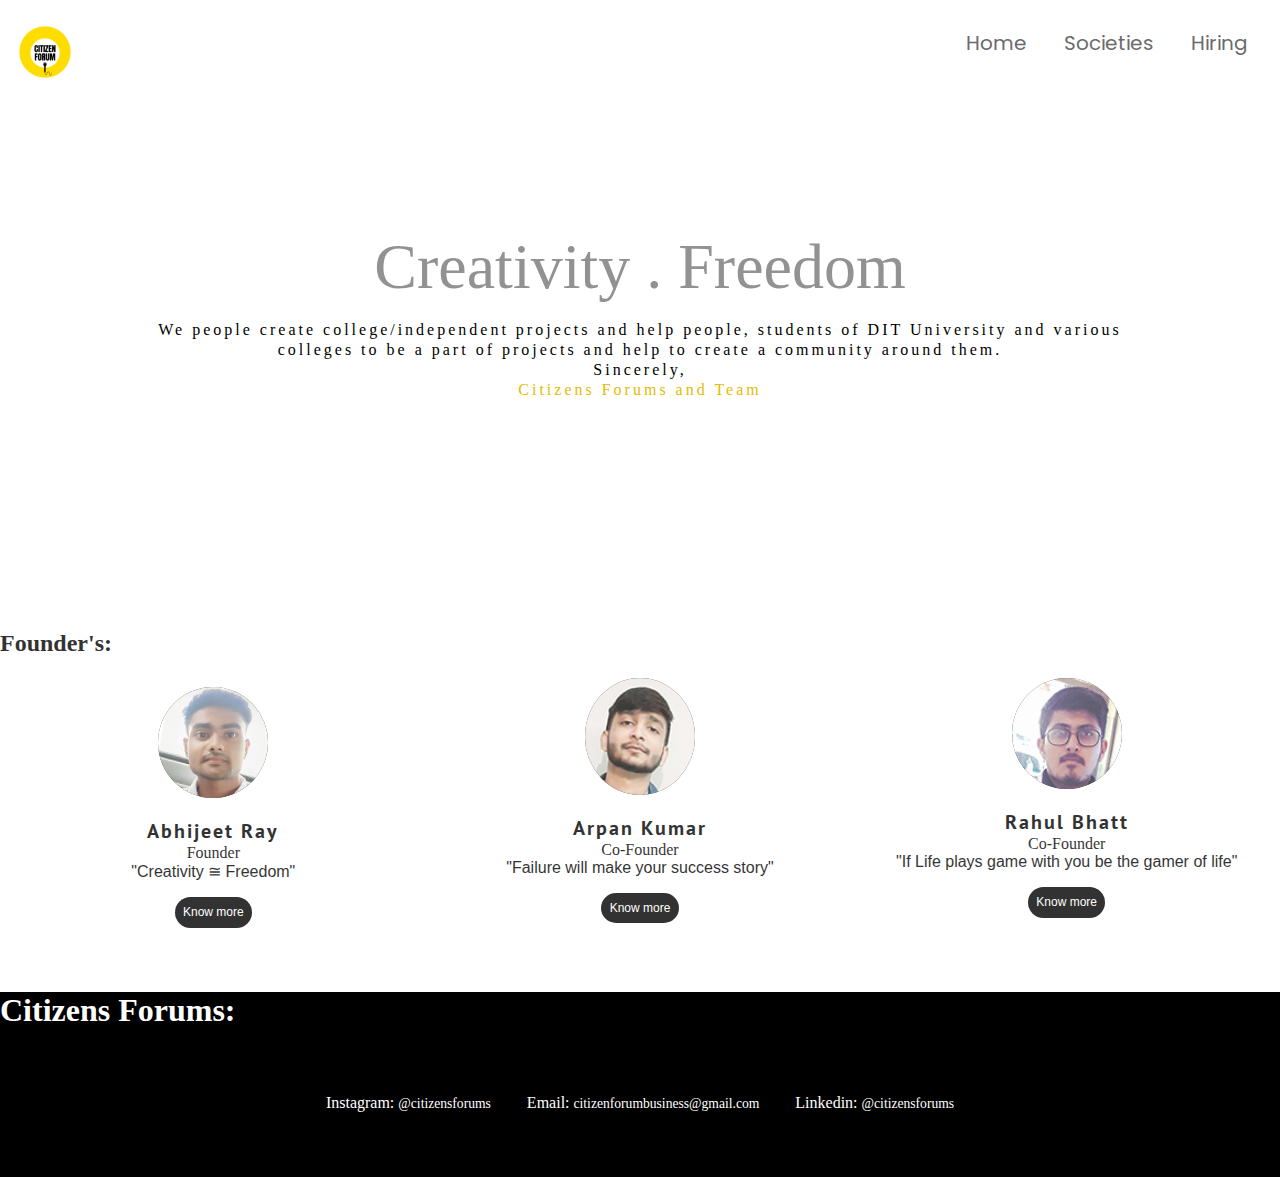
<file: index.html>
<!doctype html>
<html lang="en">

<head>
  <meta charset="utf-8">
  <meta name="viewport" content="width=device-width, initial-scale=1">
  <link rel="preconnect" href="https://fonts.gstatic.com">
  <link rel="shortcut icon" href="images/favicon.png" />
  <link href="https://fonts.googleapis.com/css2?family=Poppins:wght@200&display=swap" rel="stylesheet">
  <link rel="preconnect" href="https://fonts.googleapis.com">
  <link rel="preconnect" href="https://fonts.gstatic.com" crossorigin>
  <link href="https://fonts.googleapis.com/css2?family=PT+Sans&display=swap" rel="stylesheet">
  <link rel="stylesheet" href="style.css">
  <title>Citizen Forum</title>
</head>

<body>

  <div class="totalnav">
    <div class="logo">
      <a href="index.html"><img class="citizen_logo" src="images/logo.png" alt="logo"></a>
    </div>
    <div class="navbar">


      <div class="li" id="navlinks">
        <ll><a id="navlinks" href="https://www.citizensforums.com" >Home</a></li>
        <ll><a id="navlinks" href="societies.html" target="_blank">Societies</a></li>
        <ll><a id="navlinks" href="hiring.html" target="_blank">Hiring</a></li>
      </div>


      <!-- <li><a id="navlinks" href="blog/blog.html">Blog</a></li> -->



    </div>
  </div>



  <div class="midcon">
    <div class="qoute">
      <p class="words">Creativity . Freedom</p>
      <P class="aboutreq">We people create college/independent projects and help people, students of DIT
        University and various colleges to be a part of projects and help to create a community around them.

        <br>
        Sincerely,
        <br>
        <span style=" color: rgb(228, 187, 6);">Citizens Forums and Team</span>
    </div>
    <div class="slide1">
    </div>
  </div>
  <!-- <div class="qoute"><p>creativity . freedom</p></div> -->
  <div class="emptydiv1"></div>


  <div class="midwayq">
    <h2>Founder's:</h2>

    <div class="containtone">
      <img class="abhipic" src="images/abhijeetpro.png" alt="Abhijeet Ray">
      <h3 class="name">Abhijeet Ray</h3>
      <p class="tag">Founder</p>
      <p class="qoute2">"Creativity ≅ Freedom"</p>
      <a href="https://www.linkedin.com/in/abhijeet-ray-b62957190/" target="_blank"><button class="button">Know
          more</button></a>

    </div>
    <div class="containttwo">
      <img class="arpanpic" src="images/arpanprofile.png" alt="Arpan Kumar">
      <h3 class="name">Arpan Kumar</h3>
      <p class="tag">Co-Founder</p>
      <p class="qoute2">"Failure will make your success story"</p>
      <a href="https://www.linkedin.com/in/arpan-kumar-9b2810215/" target="_blank"><button class="button">Know
          more</button></a>
    </div>
    <div class="contiantthree">
      <img class="rahulpic" src="images/rahulproflile.png" alt="Rahul Bhatt">
      <h3 class="name">Rahul Bhatt</h3>
      <p class="tag">Co-Founder</p>
      <p class="qoute2">"If Life plays game with you be the gamer of life"</p>
      <a href="https://www.linkedin.com/in/rahul-bhatt-3bb309202" target="_blank"><button class="button">Know
          more</button></a>
    </div>
  </div>

  
  <div class="footer">
    <div class="tagg">
      <h1>Citizens Forums:</h1>
    </div>
    <div class="insta">
      <p>Instagram: <a href="https://www.instagram.com/citizensforums" target="_blank">@citizensforums</a>
      </p>


      <p>Email: <a href="mailto:citizenforumbusiness@gmail.com" target="_blank">citizenforumbusiness@gmail.com</a></p>

      <p>Linkedin: <a href="https://www.linkedin.com/company/citizens-forums" target="_blank">@citizensforums</a></p>
    </div>
  </div>
</body>

</html>
</file>
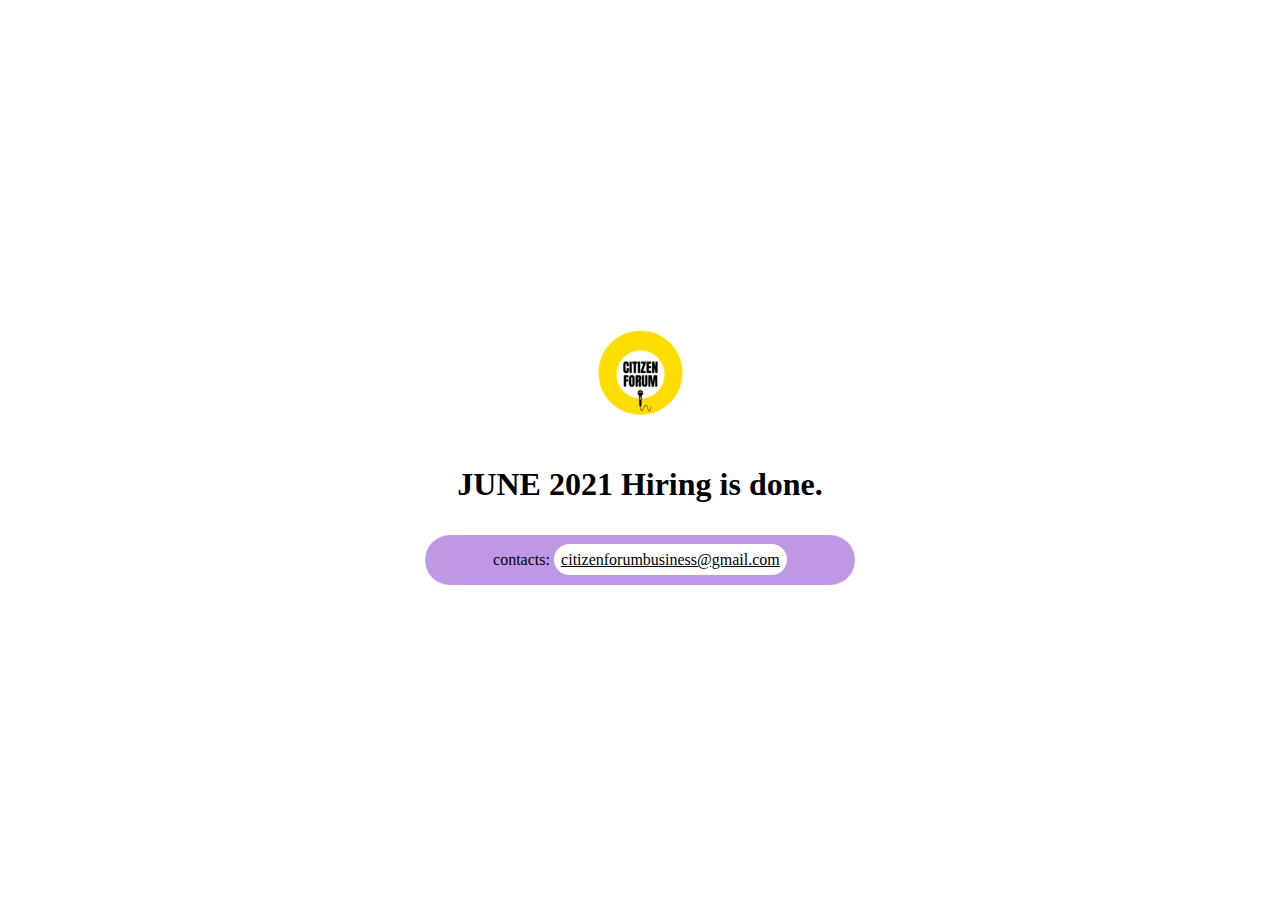
<file: hiring.html>
<html lang="en">
<head>
    <meta charset="UTF-8">
    <meta http-equiv="X-UA-Compatible" content="IE=edge">
    <meta name="viewport" content="width=device-width, initial-scale=1.0">
    <title>Hiring</title>
    <link rel="stylesheet" href="hiring.css">
    <link rel="shortcut icon" href="images/favicon.png" />
</head>
<body>
    <main>
        <a href="https://www.citizensforums.com"><img src="images/logo.png" alt=""></a>
        <div>
            <h1>JUNE 2021 Hiring is done. </h1>
            <p><span>contacts:</span>  <a href="mailto:citizenforumbusiness@gmail.com">citizenforumbusiness@gmail.com</a> </p>
        </div>
    </main>
</body>
</html>
</file>
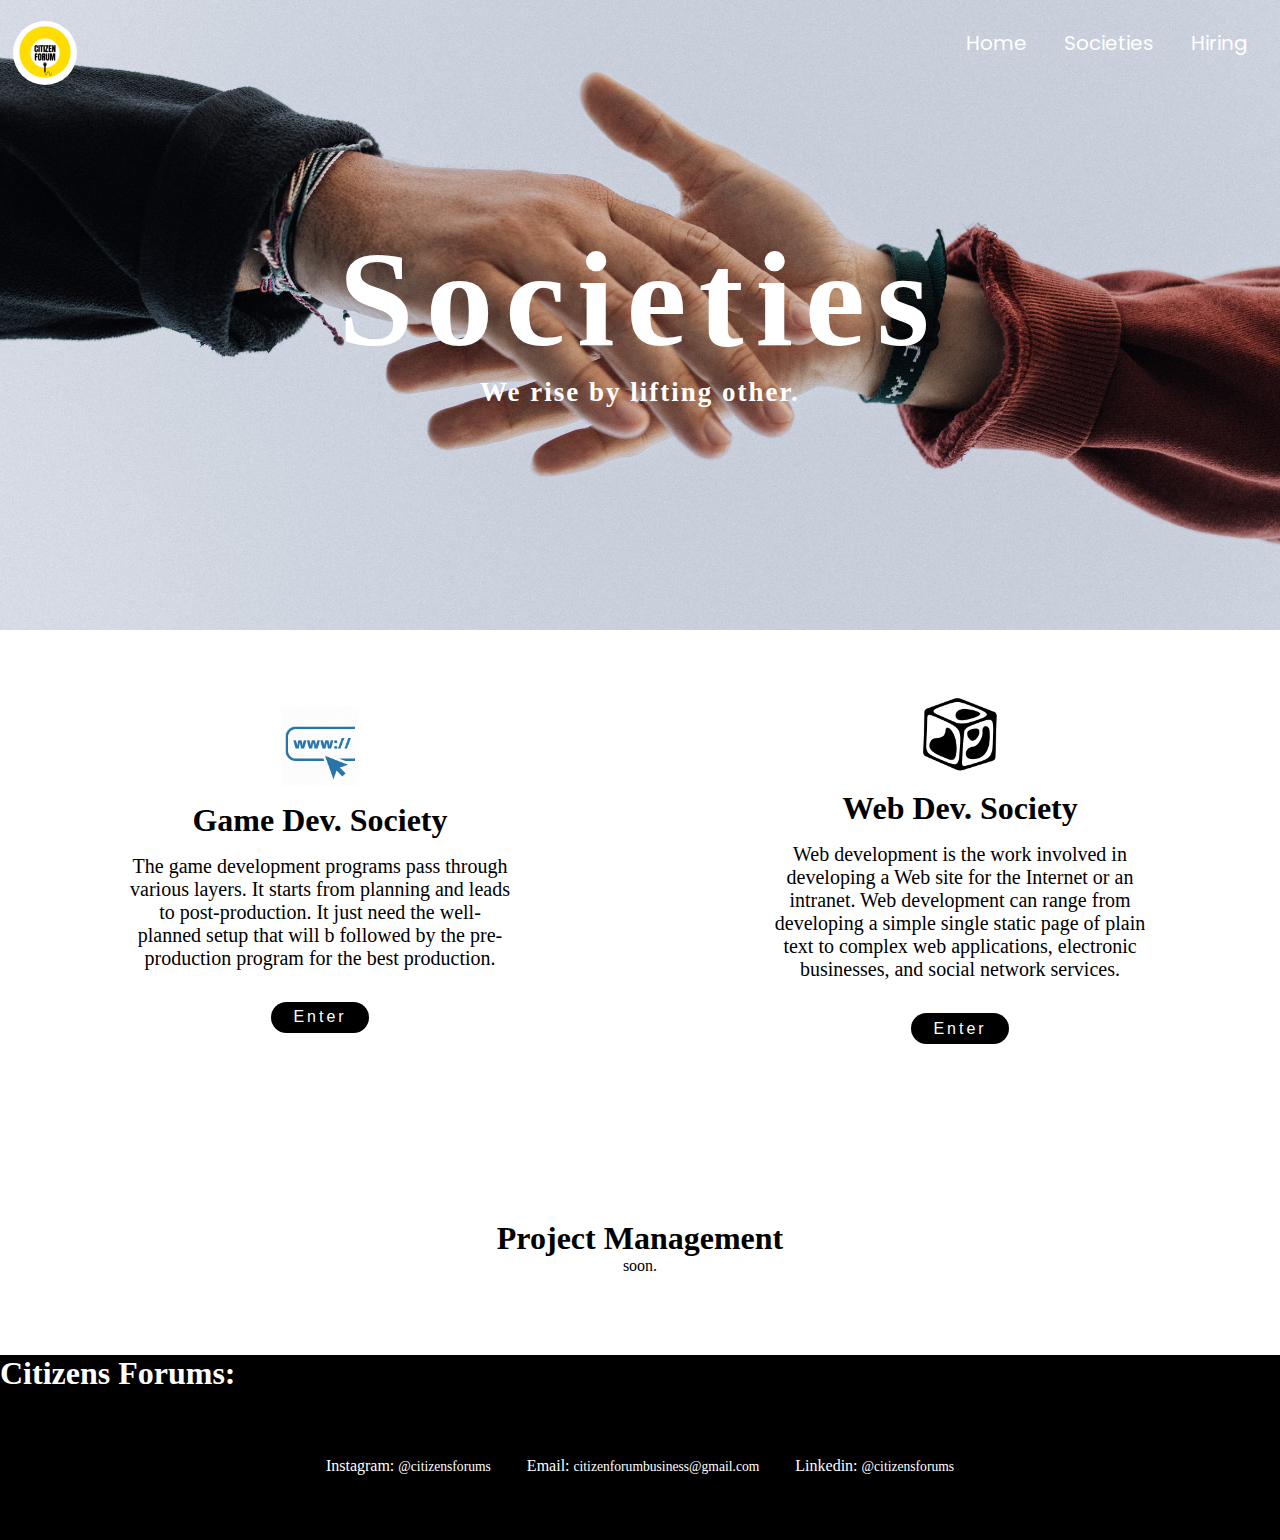
<file: societies.html>
<html lang="en">

<head>
  <meta charset="UTF-8">
  <meta http-equiv="X-UA-Compatible" content="IE=edge">
  <meta name="viewport" content="width=device-width, initial-scale=1.0">
  <title>Societies</title>
  <link href="https://fonts.googleapis.com/css2?family=Poppins:wght@200&display=swap" rel="stylesheet">
  <link rel="preconnect" href="https://fonts.googleapis.com">
  <link rel="preconnect" href="https://fonts.gstatic.com" crossorigin>
  <link href="https://fonts.googleapis.com/css2?family=PT+Sans&display=swap" rel="stylesheet">
  <link rel="stylesheet" href="societies.css">
  <link rel="shortcut icon" href="images/favicon.png" />
</head>

<body>
  <main>
    <div class="totalnav">
      <div class="logo">
        <a href="index.html"><img class="citizen_logo" src="images/logo.png" alt="logo"></a>
      </div>
      <div class="navbar">
  
  
        <div class="li" id="navlinks">
          <ll><a id="navlinks" href="https://www.citizensforums.com" >Home</a></li>
          <ll><a id="navlinks" href="societies.html" target="_blank">Societies</a></li>
          <ll><a id="navlinks" href="hiring.html" target="_blank">Hiring</a></li>
        </div>
  
  
        <!-- <li><a id="navlinks" href="blog/blog.html">Blog</a></li> -->
  
  
  
      </div>
    </div>
    <div class="topcontent">
      <img class="top" src="images/top.jpg" alt="">
      <h1>Societies</h1>
      <h2>We rise by lifting other.</h2>

    </div>
    <div class="midcontent">
      <div class="cell">
        <img src="images/game.png" alt="">
        <h1>Game Dev. Society</h1>
        <p>The game development programs pass through various layers. It starts from planning and leads to
          post-production. It just need the well- planned setup that will b followed by the pre-production program for
          the best production.</p>
          <button><a href="Game Dev.html">Enter</a></button>
      </div>
      <div class="cell">
        <img src="images/ice-icon-1665.png" alt="">
        <h1>Web Dev. Society</h1>
        <p>Web development is the work involved in developing a Web site for the Internet or an intranet. Web
          development can range from developing a simple single static page of plain text to complex web applications,
          electronic businesses, and social network services.</p>
          <button><a href="Web Dev.html">Enter</a></button>
      </div>
      <div class="cell3">
        <h1>Project Management</h1>
        <p>soon.</p>
      </div>

    </div>
    
    <div class="footer">
      <div class="tagg">
        <h1>Citizens Forums:</h1>
      </div>
      <div class="insta">
        <p>Instagram: <a href="https://www.instagram.com/citizensforums" target="_blank">@citizensforums</a>
        </p>


        <p>Email: <a href="mailto:citizenforumbusiness@gmail.com" target="_blank">citizenforumbusiness@gmail.com</a></p>

        <p>Linkedin: <a href="https://www.linkedin.com/company/citizens-forums" target="_blank">@citizensforums</a></p>
      </div>
    </div>
  </main>
</body>

</html>
</file>
<file: style.css>
* {
    box-sizing: border-box; margin:0; padding: 0; 
    text-align: center;
    
  }
body{
    margin: 0;
    text-align: center;
    z-index: -100;
    
}

/* .logo{
    position: absolute;
} */
.totalnav{
    display: grid;
    position: absolute;
    grid-template-columns: 1fr 2fr;
    width: 100%;
}
/* .logo{
    position: fi;
    top: 3vmin;
} */
.citizen_logo {
    position: relative;
    width: 5vw;
    border-radius: 50%;
    margin-top: 5%;
    left: 3%;
    z-index: 10;
    opacity: 100%;
    display: grid;
    place-content: left;
 }
 /* :hover.citizen_logo{
     opacity: 70%;
     background-color: rgb(223, 236, 37);
 } */
 
 .navbar{
    z-index: 5;
    
    display: grid;
    align-items: center;
    justify-content: right;
    
    

 }


 
 #navlinks{
     color :#6b6b6b;
     text-decoration: none;
     list-style: none;
     font-size: 20px;
     line-height: 1.5;
     
     font-family:'Poppins', sans-serif;
     padding: 1rem;
    
       
     
 }
 :hover#navlinks{
     color:  #000000;
 }

.video{
    
    background-color: rgb(255, 255, 255);
    
    width: 100%; 
    

    
}

.slide1 {   
    width: 100%;
    
      
    height: 70vh;
    object-fit: cover;
}

.midcon{
    display: flex;
    justify-content: center;
    align-items: center;
}
.qoute{
    
    position: absolute;
    z-index: 99;
    width: 80%;
    
}

.words{
    font-size: 5vw;
    color: rgb(146, 146, 146);
    z-index: 100;
}
.img1{
    width: 90%;
    padding-top:2rem;
}





.random{

    width: 90vw;
    height: 60vh;
    object-fit: cover;
    opacity: 50%;
    
     
    
}
.aboutreq{
    
    font-size: 16px;
    color:rgb(0, 0, 0);
    z-index: 100;
    line-height: 20px;
    letter-spacing: 3px;
    margin-top: 1em;
    
    
}
.midwayq{
    display: grid;
    position: relative;
    height:fit-content;
    grid-template-columns: repeat(3, 1fr);
    
    z-index: 1;
    opacity: 80%;
    text-align: center;
    width: 100%;
    place-content: center;
    padding-top: 3rem;
    margin-bottom: 3rem;
}
.midwayq h2{
    position: absolute;
    top: 0;
    left: 0;
    
}




.abhipic{
    margin-top: 1vmin;
    border-radius: 50%;
    background-color:black;
    width: 110px;
}
.arpanpic{
    border-radius: 50%;
    background-color:black;
    width: 110px;
    
}
.rahulpic{
    background-color:black;
    border-radius: 50%;
    width: 110px;
    
    
}
.qoute2{
    font-family:    'Quicksand', sans-serif;
    font-size: 16px;
    margin: auto;
}
.name{
    font-family: 'PT Sans', sans-serif;
    margin: 1rem 0 0 0;
    font-size: 20px;
    letter-spacing: 2px;
}
.tag{
    font-size: 16px;
}


/* .button{
    text-decoration: none;
    background-color: rgb(0, 0, 0);
    font-size: 1vmax;
    color: white;
    border-radius: 35px;
    outline: none;
    border: 0px solid;
    padding: 1em;
    margin: 1rem;
}

:hover.button{
    background-color: rgb(47, 118, 248);
} */

.button {
    font: 12px Arial;
    display: inline-block;
    padding: .7em;
    text-align: center;
    color: white;
    background-color: black;
   
    
    margin: 1rem;
    border-radius: 40px;
    border: 0px solid white;
    outline:none;
    cursor: pointer;
}

.button:hover {
    background-color: rgb(51, 173, 255);

}
/* a{
    cursor: cell;
} */
.footer{
    grid-column: 1/ -1;
    display: grid;
    
    grid-template-rows: 1fr 4fr;
    width: 100%;
    border:none;
    background-color: black;
    color: white;

}
.tagg h1{
    text-align: left;
}
.footer a{
    color: white;
    text-decoration: none;
   
    
    cursor: pointer;
    
    /* background-image: linear-gradient(to right, rgb(233, 166, 166), rgb(117, 108, 240)); */
    
    font-size: .85em;


}
.footer p{
    
    display: inline;
    padding: 16px;
    font-size: 1em;

}
.insta{
    margin: auto;
}
@media ( min-width: 600px ) {
    .icon{
        width: 1rem;
    }
    .idicon{
        font-size: 1rem;
    }
    .insta{
        font-size: 1rem;
    }

}
@media (max-width:600px){
    .citizen_logo{
        width: 15vw;
    }
    .words{
        font-size: 8vw;
        color: rgb(194, 194, 194);
        z-index: 100;
    }
    #navlinks{
        font-size: 4vw;
    }
    .totalnav{
        display: grid;
        position: absolute;
        grid-template-columns: 1fr 4fr;
        width: 100%;
    }
    .slide1 {   
        width: 100%;
        
          
        height: 90vh;
        object-fit: cover;
    }
    .midwayq{
        display: grid;
        position: relative;
        
        
        grid-template-columns: 1fr;
        z-index: 1;
       
        text-align: center;
        width: 100%;
        place-content: center;
    }
    .abhipic{
        margin-top: 1vmin;
        border-radius: 50%;
        background-color:black;
        width: 15vmax;
    }
    .arpanpic{
        border-radius: 50%;
        background-color:black;
        width: 15vmax;
        
    }
    .rahulpic{
        background-color:black;
        border-radius: 50%;
        width: 15vmax;
        
        
    }
    .qoute2{
        font-family:    'Quicksand', sans-serif;
        font-size: 4vw;
        margin: auto;
    }
    .name{
        font-family: 'Montserrat', sans-serif;
        margin: 1rem 0 0 0;
        font-size: 16px;
    }
    .tag{
        font-size: 16px;
    }
    .qoute2{
        width: 90%;
        font-size: 16px;
        padding: 5px;
    }
    .footer p{
        
        display: block;
        
    }
    .insta{
        text-align: center;
    }
    .footer a{
        font-size: .75em;
    }
    .midwayq .containtone ,.containttwo ,.containtthree{
        border-bottom: 1px solid black;
        margin: 3em;
    }
    .tagg h1{
        text-align: left;
        font-size: 18px;
    }
}
</file>
<file: hiring.css>
*{
    margin: 0;
    padding: 0;
    text-align: center;
    box-sizing: border-box;
}
main{
    display: grid;
    place-content: center;
    
    width: 100vw;
    height: 100vh;
    background-color: rgb(255, 255, 255);
}
p{
    background-color: rgb(192, 151, 229);
    border-radius: 35px;
    padding: 1rem;
}
a{
    color: rgb(0, 0, 0);
    background-color: rgb(255, 255, 255);
    border-radius: 35px;
    padding: .8vmin;
}
span{
    font-size: 1rem;
}
h1{
    margin: 2rem;
}
</file>
<file: societies.css>
* {
    margin: 0;
    padding: 0;
    box-sizing: border-box;
}

.totalnav {
    display: grid;
    position: absolute;
    grid-template-columns: 1fr 2fr;
    width: 100%;
}

/* .logo{
    position: fi;
    top: 3vmin;
} */
.citizen_logo {
    position: relative;
    width: 5vw;
    border-radius: 50%;
    margin-top: 5%;
    left: 3%;
    z-index: 10;
    opacity: 100%;
    display: grid;
    place-content: left;
}

/* :hover.citizen_logo{
     opacity: 70%;
     background-color: rgb(223, 236, 37);
 } */

.navbar {
    z-index: 5;

    display: grid;
    align-items: center;
    justify-content: right;



}



#navlinks {
    color: #ffffff;
    text-decoration: none;
    list-style: none;
    font-size: 20px;
    line-height: 1.5;

    font-family: 'Poppins', sans-serif;
    padding: 1rem;



}

:hover#navlinks {
    color: #8d8d8d;
}

.topcontent {
    height: 70vh;
    width: 100%;
    display: grid;
    background-color: rgba(176, 85, 204, 0.473);
    display: grid;
    place-content: center;
    position: relative;
    text-align: center;
}

.topcontent h1 {
    z-index: 1;
    color: rgb(255, 255, 255);
    font-size: 15vmin;
    letter-spacing: 12px;
}

.topcontent h2 {
    z-index: 1;
    color: rgb(255, 255, 255);
    letter-spacing: 2px;
    font-size: 3vmin;

}

.top {
    width: 100%;
    position: absolute;
    height: 70vh;
    object-fit: cover;
}

.midcontent {
    display: grid;
    grid-template-columns: 1fr 1fr;
    text-align: center;
    place-items: center;


}

.cell {
    margin: 4rem;
    width: 30vw;
}

.cell img {
    width: 80px;
}

.cell h1 {
    margin: 1rem;
}

.cell p {
    font-size: 20px;
}

.cell3 {
    grid-column: 1/ -1;
    margin: 5rem;
}

.cell button {
    margin: 2rem;
    border-radius: 35px;
    padding: .5em;
    border: none;
    background-color: black;
}

.cell a {
    text-decoration: none;
    font-size: 16px;
    color: white;
    letter-spacing: 3px;
    padding: 1em;


}

:hover.cell button {
    background-color: rgb(20, 111, 216);
}


.footer {
    text-align: center;
    display: grid;

    grid-template-rows: 1fr 4fr;
    width: 100%;
    border: none;
    background-color: black;
    color: white;

}

.tagg h1 {
    text-align: left;
}

.footer a {
    color: white;
    text-decoration: none;


    cursor: pointer;



    font-size: .85em;


}

.footer p {

    display: inline-block;
    padding: 16px;
    font-size: 1em;

}

.insta {
    margin: auto;
}

@media (max-width: 700px) {
    .citizen_logo{
        width: 15vw;
    }
    
    #navlinks{
        font-size: 4vw;
    }
    .totalnav{
        display: grid;
        position: absolute;
        grid-template-columns: 1fr 4fr;
        width: 100%;
    }
    .midcontent {
        display: grid;
        grid-template-columns: 1fr;
        text-align: center;
        place-items: center;


    }

    .cell {
        margin: 1rem;
        width: 85%;
        border-bottom: 1px solid black;
    }

    .topcontent h1 {
        z-index: 1;
        color: rgb(255, 255, 255);
        font-size: 8vmax;
        letter-spacing: 8   px;
    }

    .topcontent h2 {
        z-index: 1;
        color: rgb(255, 255, 255);
        letter-spacing: 2px;
        font-size: 3vmax;

    }

    .footer a {
        color: white;
        text-decoration: none;


        cursor: pointer;



        font-size: .7em;


    }

    .footer p {

        display: block;
        padding: 16px;
        font-size: 1em;

    }

    .tagg h1 {
        text-align: left;
        font-size: 18px;
    }
    .cell p{
        font-size:17px;
    }
}
</file>
